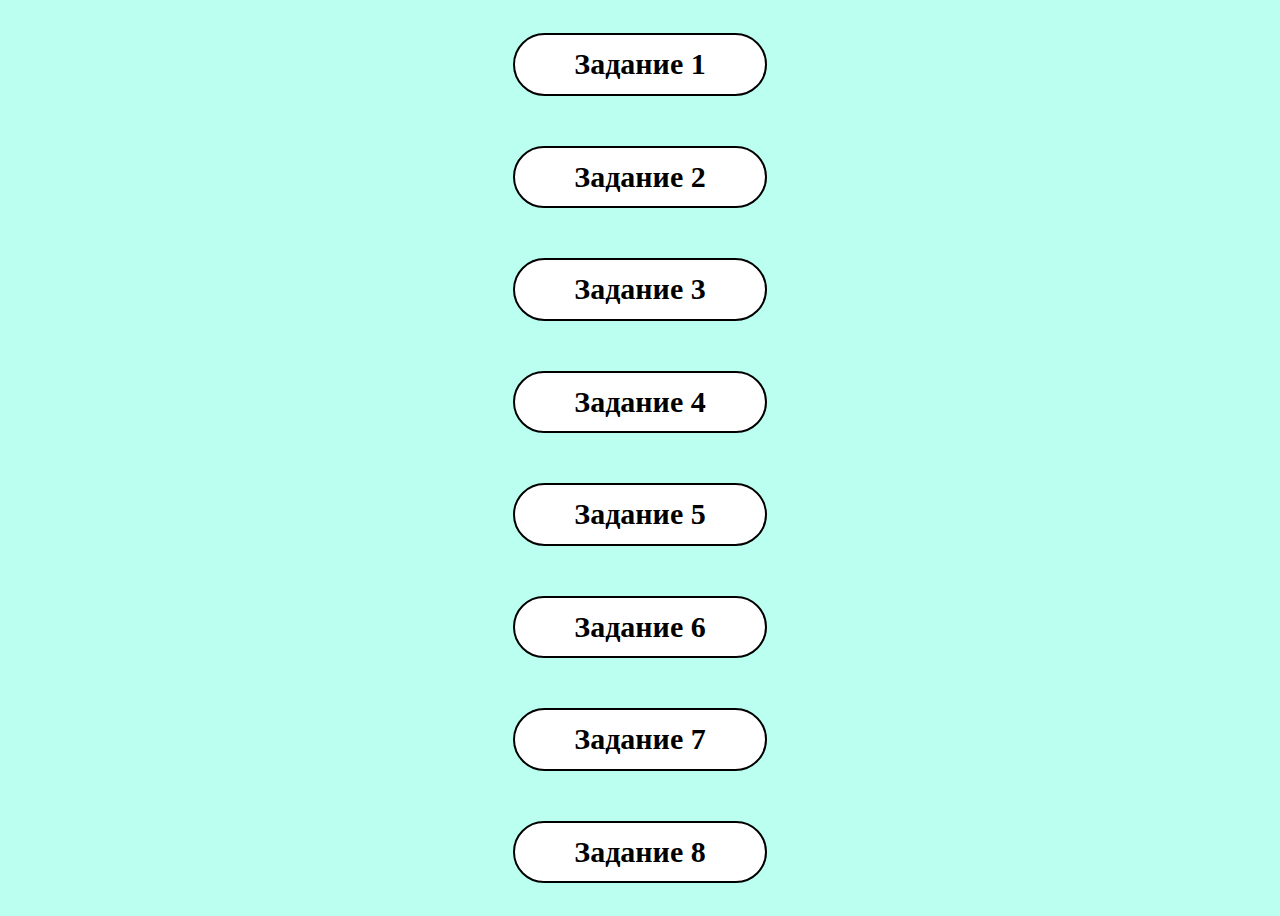
<file: index.html>
<!DOCTYPE html>
<html lang="en">
<head>
    <meta charset="UTF-8">
    <meta http-equiv="X-UA-Compatible" content="IE=edge">
    <meta name="viewport" content="width=device-width, initial-scale=1.0">
    <link rel="stylesheet" href="css/style.css">
    <title>Лаба 10</title>
</head>
<body>
        <div class="button"><a href="n1.html">Задание 1</a></div>
        <div class="button"><a href="n2.html">Задание 2</a></div>
        <div class="button"><a href="n3.html">Задание 3</a></div>
        <div class="button"><a href="n4.html">Задание 4</a></div>
        <div class="button"><a href="n5.html">Задание 5</a></div>
        <div class="button"><a href="n6.html">Задание 6</a></div>
        <div class="button"><a href="n7.html">Задание 7</a></div>
        <div class="button"><a href="n8.html">Задание 8</a></div>
</body>
</html>
</file>
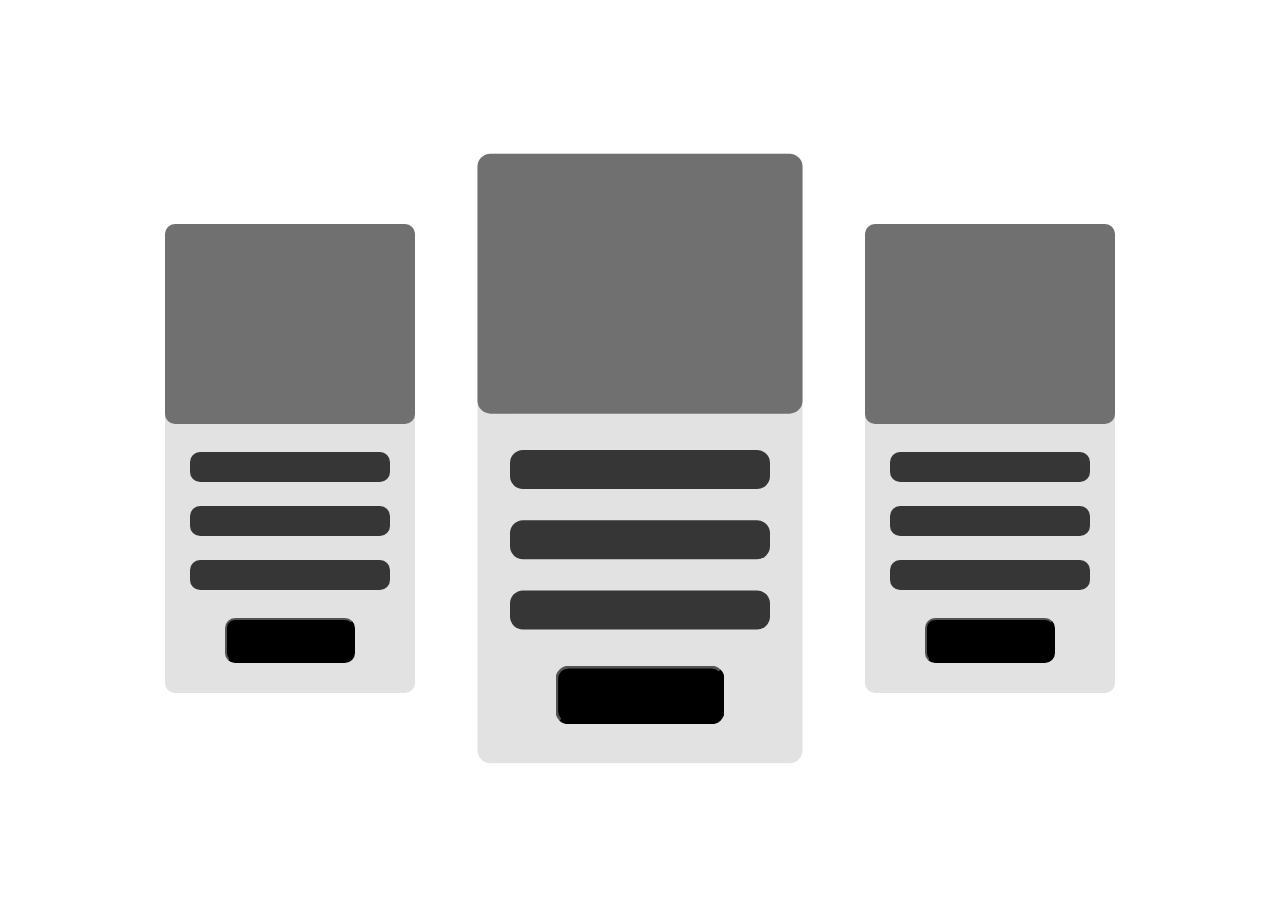
<file: n1.html>
<!DOCTYPE html>
<html lang="en">
<head>
    <meta charset="UTF-8">
    <meta http-equiv="X-UA-Compatible" content="IE=edge">
    <meta name="viewport" content="width=device-width, initial-scale=1.0">
    <title>№1</title>
    <link rel="stylesheet" href="css/n1.css">
</head>
<body>
    <div class="cards">
        <section class="card">
            <header></header>
            <ul>
                <li></li>
                <li></li>
                <li></li>
            </ul>
            <button></button>
        </section>
        <section class="card">
            <header></header>
            <ul>
                <li></li>
                <li></li>
                <li></li>
            </ul>
            <button></button>
        </section>
        <section class="card">
            <header></header>
            <ul>
                <li></li>
                <li></li>
                <li></li>
            </ul>
            <button></button>
        </section>
    </div>
</body>
</html>
</file>
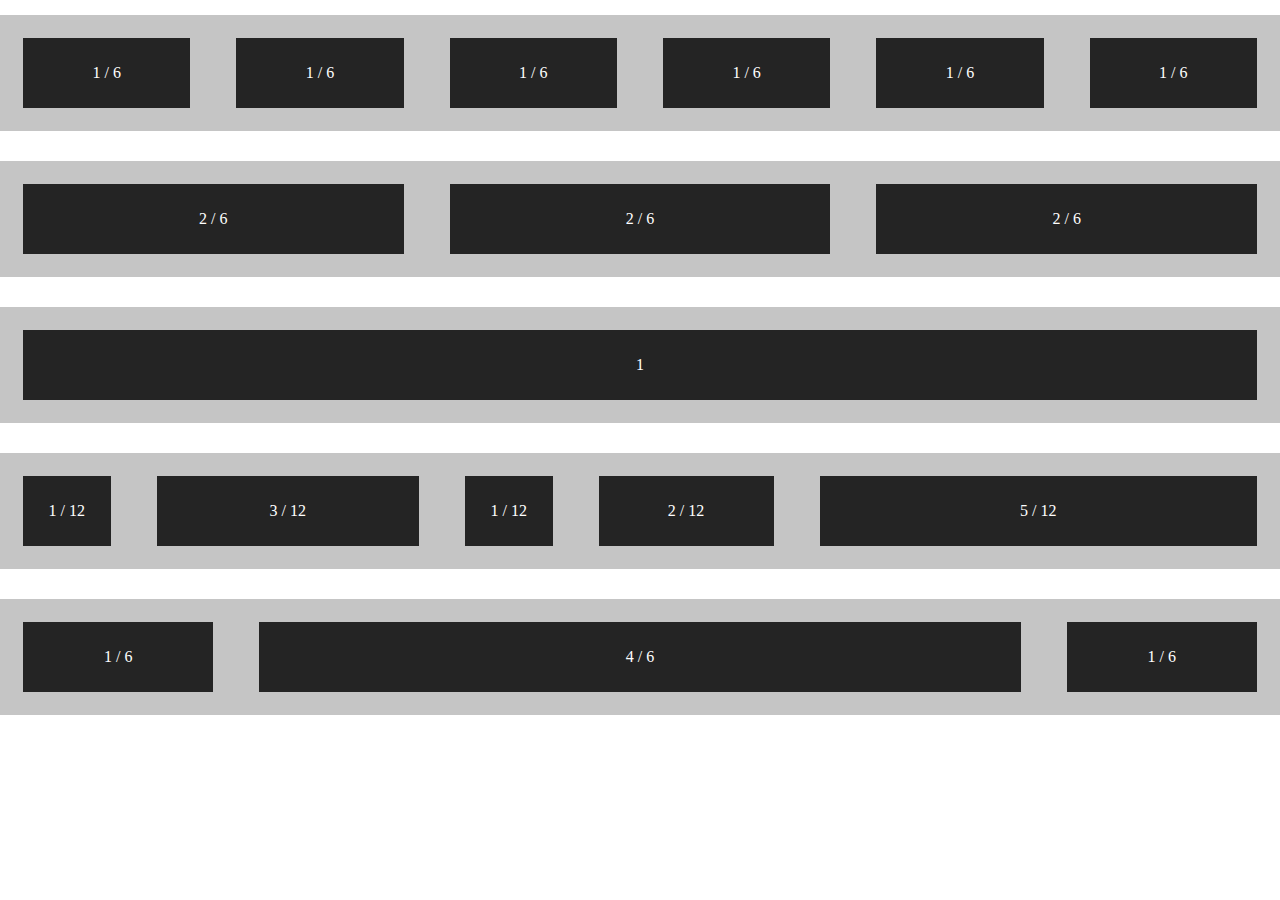
<file: n2.html>
<!DOCTYPE html>
<html lang="en">
<head>
    <meta charset="UTF-8">
    <meta http-equiv="X-UA-Compatible" content="IE=edge">
    <meta name="viewport" content="width=device-width, initial-scale=1.0">
    <link rel="stylesheet" href="css/n2.css">
    <title>№2</title>
</head>
<body>
    <div class="row">
        <div class="row__cell">1 / 6</div>
        <div class="row__cell">1 / 6</div>
        <div class="row__cell">1 / 6</div>
        <div class="row__cell">1 / 6</div>
        <div class="row__cell">1 / 6</div>
        <div class="row__cell">1 / 6</div>
    </div>

    <div class="row">
        <div class="row__cell">2 / 6</div>
        <div class="row__cell">2 / 6</div>
        <div class="row__cell">2 / 6</div>
    </div>

    <div class="row">
        <div class="row__cell">1</div>
    </div>

    <div class="row">
        <div class="row__cell">1 / 12</div>
        <div class="row__cell cell-3">3 / 12</div>
        <div class="row__cell">1 / 12</div>
        <div class="row__cell cell-2">2 / 12</div>
        <div class="row__cell cell-5">5 / 12</div>
    </div>

    <div class="row">
        <div class="row__cell">1 / 6</div>
        <div class="row__cell cell-4">4 / 6</div>
        <div class="row__cell">1 / 6</div>
    </div>


</body>
</html>
</file>
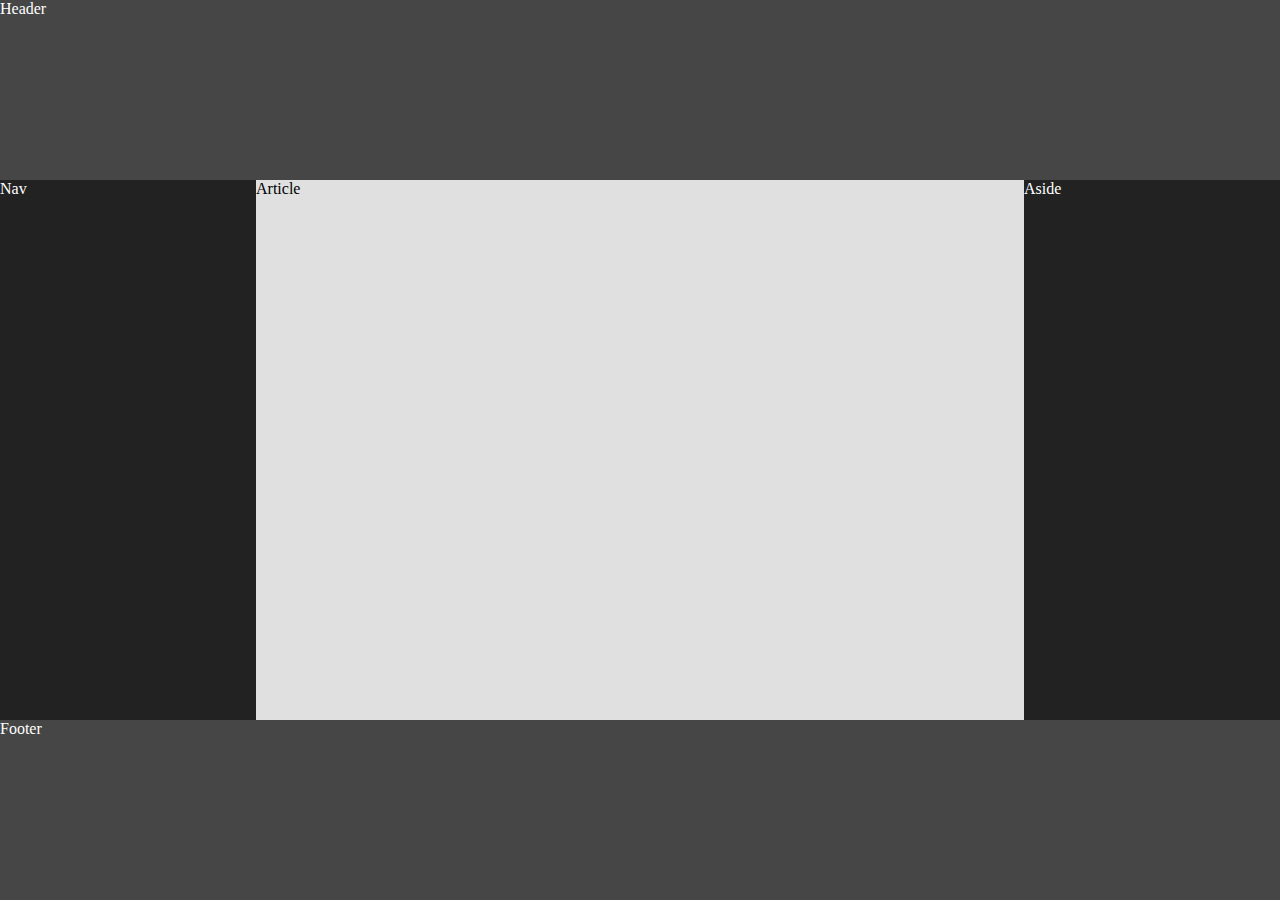
<file: n3.html>
<!DOCTYPE html>
<html lang="en">
<head>
    <meta charset="UTF-8">
    <meta http-equiv="X-UA-Compatible" content="IE=edge">
    <meta name="viewport" content="width=device-width, initial-scale=1.0">
    <link rel="stylesheet" href="css/n3.css">
    <title>№3</title>
</head>
<body>
    <header>Header</header>
    <main>
        <article>Article</article>
        <nav>Nav</nav>
        <aside>Aside</aside>
    </main>
    <footer>Footer</footer>
</body>
</html>
</file>
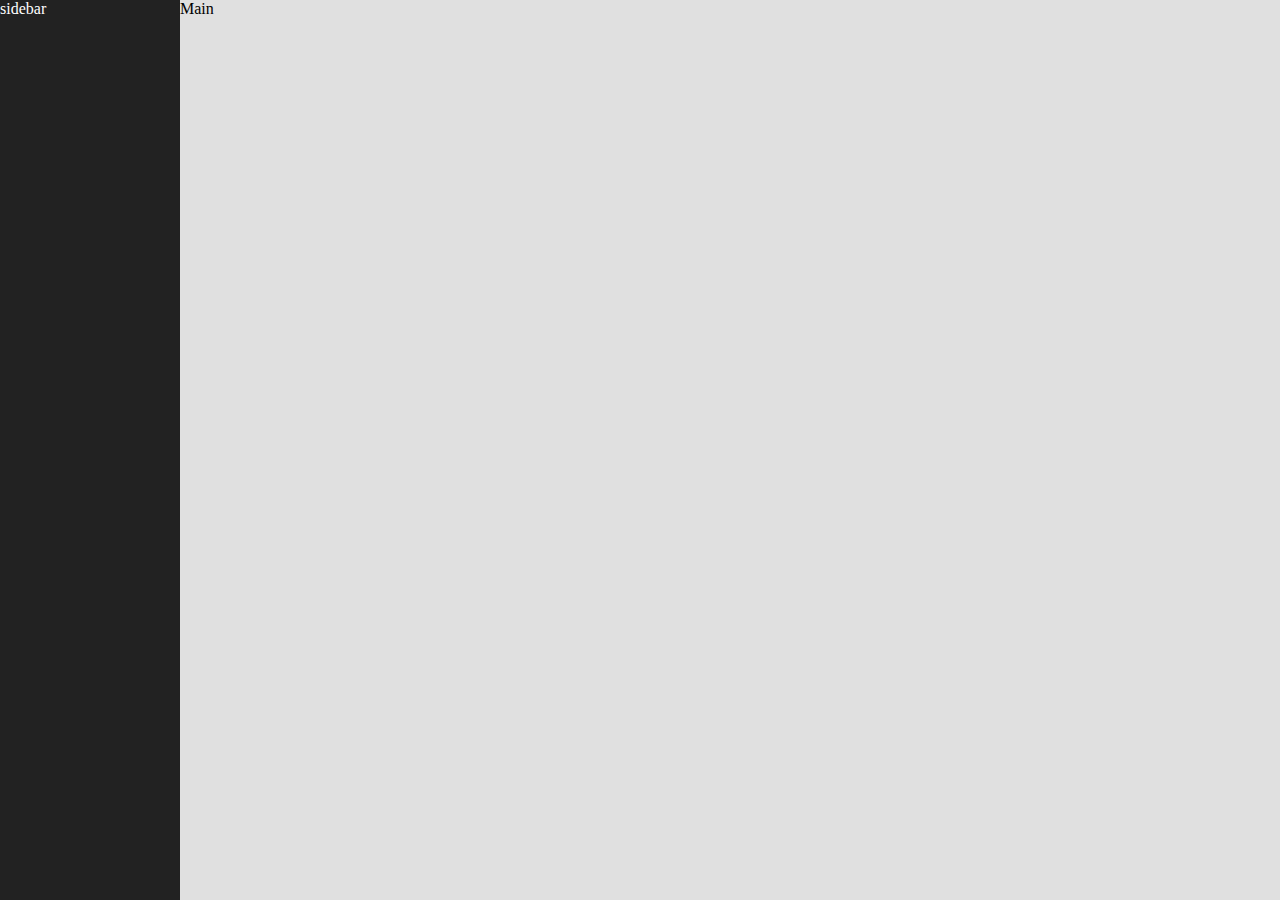
<file: n4.html>
<!DOCTYPE html>
<html lang="en">
<head>
    <meta charset="UTF-8">
    <meta http-equiv="X-UA-Compatible" content="IE=edge">
    <meta name="viewport" content="width=device-width, initial-scale=1.0">
    <link rel="stylesheet" href="css/n4.css">
    <title>№4</title>
</head>
<body>
    <aside>sidebar</aside>
    <main>Main</main>
</body>
</html>
</file>
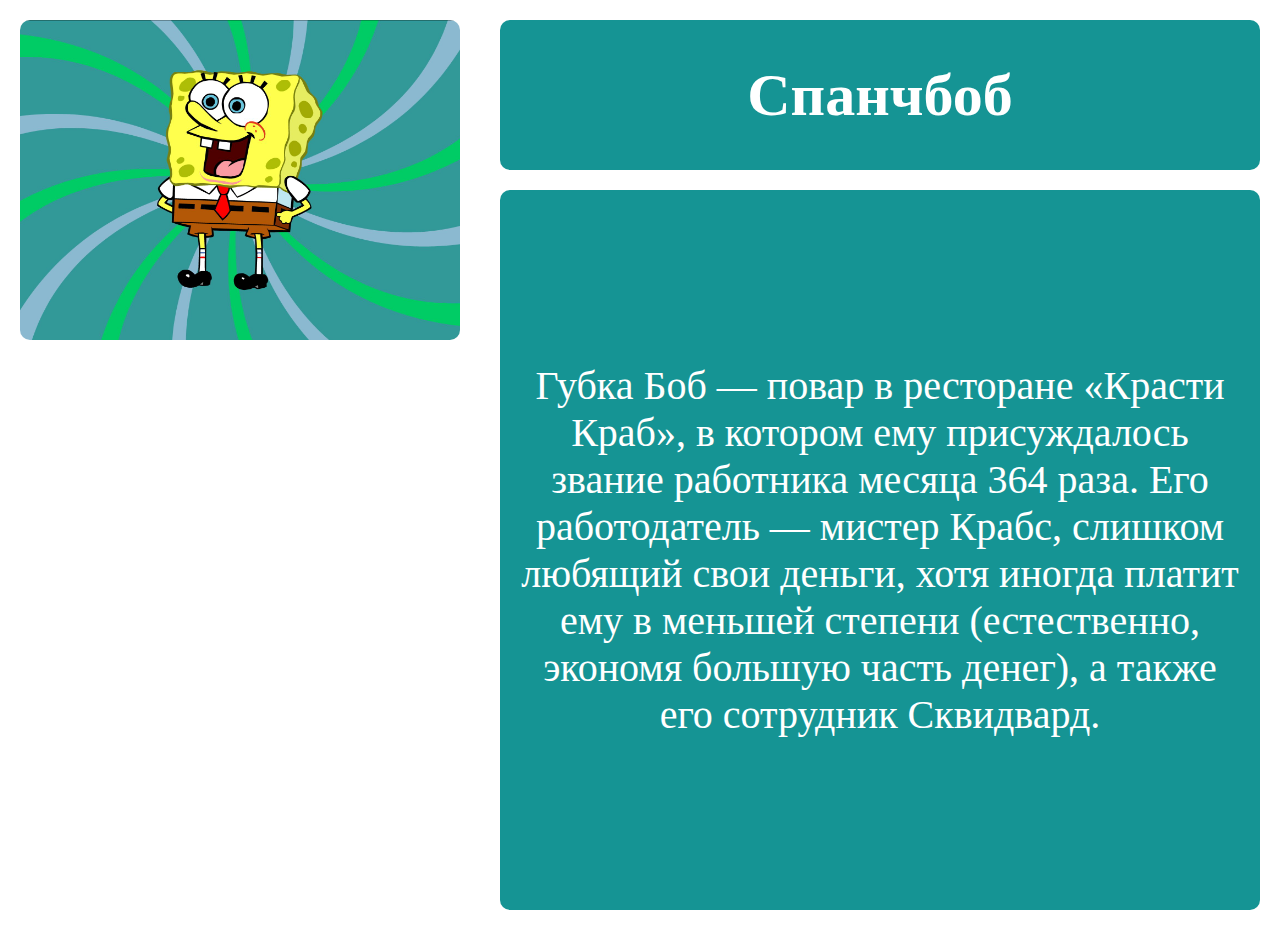
<file: n5.html>
<!DOCTYPE html>
<html lang="en">
<head>
    <meta charset="UTF-8">
    <meta http-equiv="X-UA-Compatible" content="IE=edge">
    <meta name="viewport" content="width=device-width, initial-scale=1.0">
    <link rel="stylesheet" href="css/n5.css">
    <title>№5</title>
</head>
<body>
    <div class="media">
        <div class="media-object"><img src="image/spanchbob.jpeg" alt=""></div>
        <div class="media-body">
            <h1>Спанчбоб</h1>
            <p>Губка Боб — повар в ресторане «Красти Краб», в котором ему присуждалось звание работника месяца 364 раза. Его работодатель — мистер Крабс, слишком любящий свои деньги, хотя иногда платит ему в меньшей степени (естественно, экономя большую часть денег), а также его сотрудник Сквидвард.</p>
        </div>
    </div>
</body>
</html>
</file>
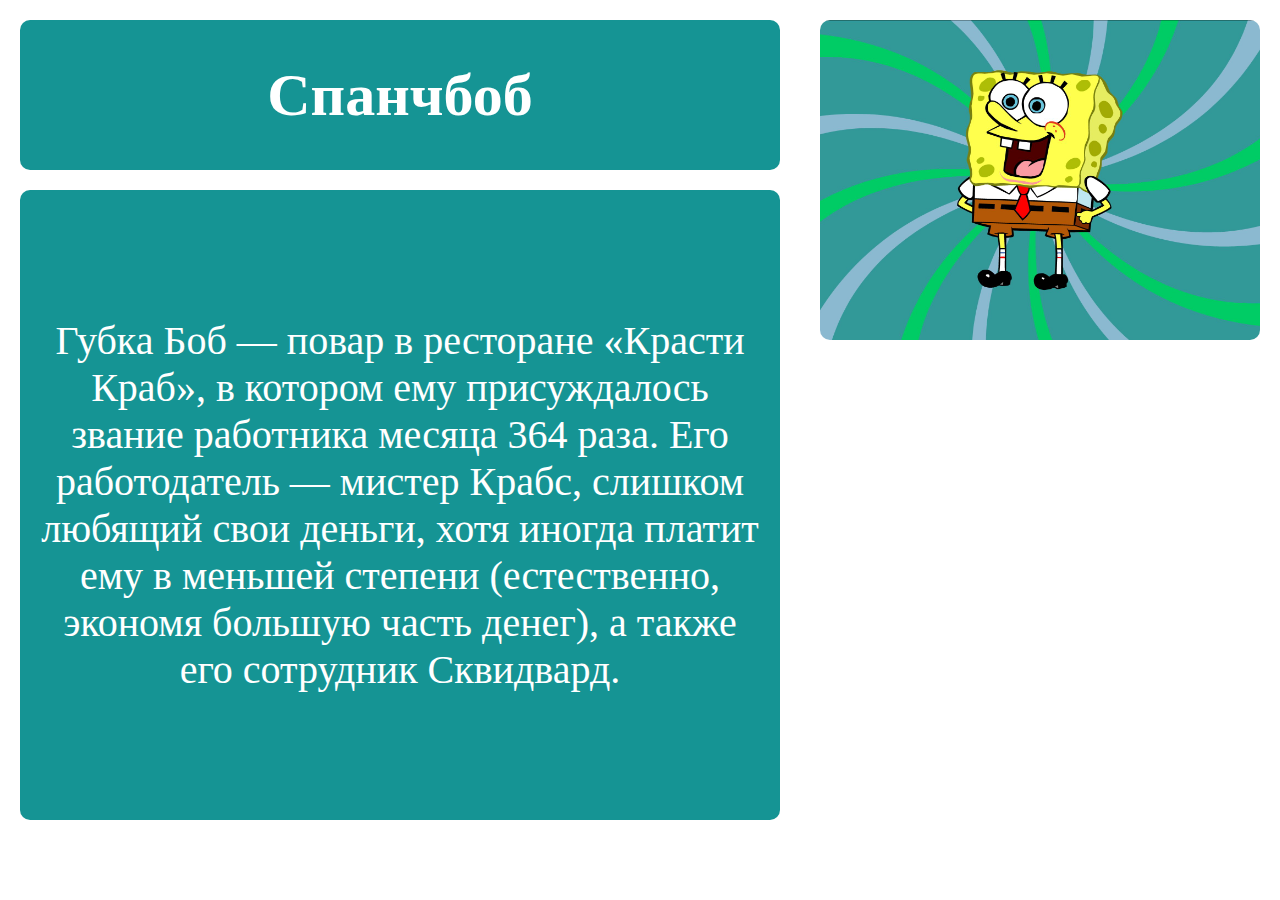
<file: n6.html>
<!DOCTYPE html>
<html lang="en">
<head>
    <meta charset="UTF-8">
    <meta http-equiv="X-UA-Compatible" content="IE=edge">
    <meta name="viewport" content="width=device-width, initial-scale=1.0">
    <link rel="stylesheet" href="css/n6.css">
    <title>№6</title>
</head>
<body>
    <div class="media">
        <div class="media-object"><img src="image/spanchbob.jpeg" alt=""></div>
        <div class="media-body">
            <h1>Спанчбоб</h1>
            <p>Губка Боб — повар в ресторане «Красти Краб», в котором ему присуждалось звание работника месяца 364 раза. Его работодатель — мистер Крабс, слишком любящий свои деньги, хотя иногда платит ему в меньшей степени (естественно, экономя большую часть денег), а также его сотрудник Сквидвард.</p>
        </div>
    </div>
</body>
</html>
</file>
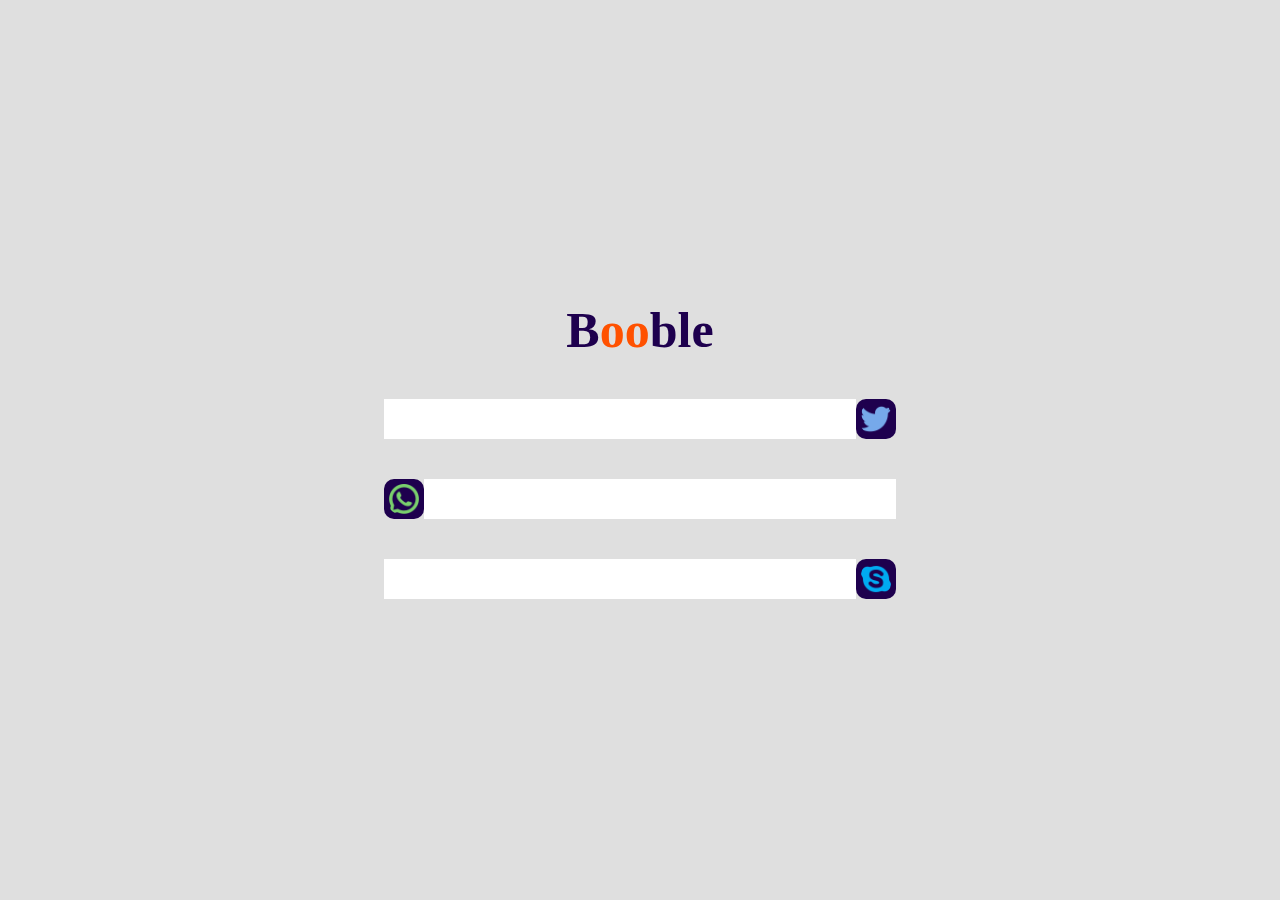
<file: n7.html>
<!DOCTYPE html>
<html lang="en">
<head>
    <meta charset="UTF-8">
    <meta http-equiv="X-UA-Compatible" content="IE=edge">
    <meta name="viewport" content="width=device-width, initial-scale=1.0">
    <link rel="stylesheet" href="css/n7.css">
    <title>№7</title>
</head>
<body>
    <h1 class="booble">B<span>oo</span>ble</h1>
    <form action="" class="form">
        <input type="text" class="form-text">
        <div class="form-icon"><img src="image/twitter.png" alt=""></div>
    </form>

    <form action="" class="form">
        <div class="form-icon"><img src="image/whatsap.png" alt=""></div>
        <input type="text" class="form-text">
    </form>

    <form action="" class="form">
        <input type="text" class="form-text">
        <div class="form-icon"><img src="image/skype.png" alt=""></div>
    </form>
</body>
</html>
</file>
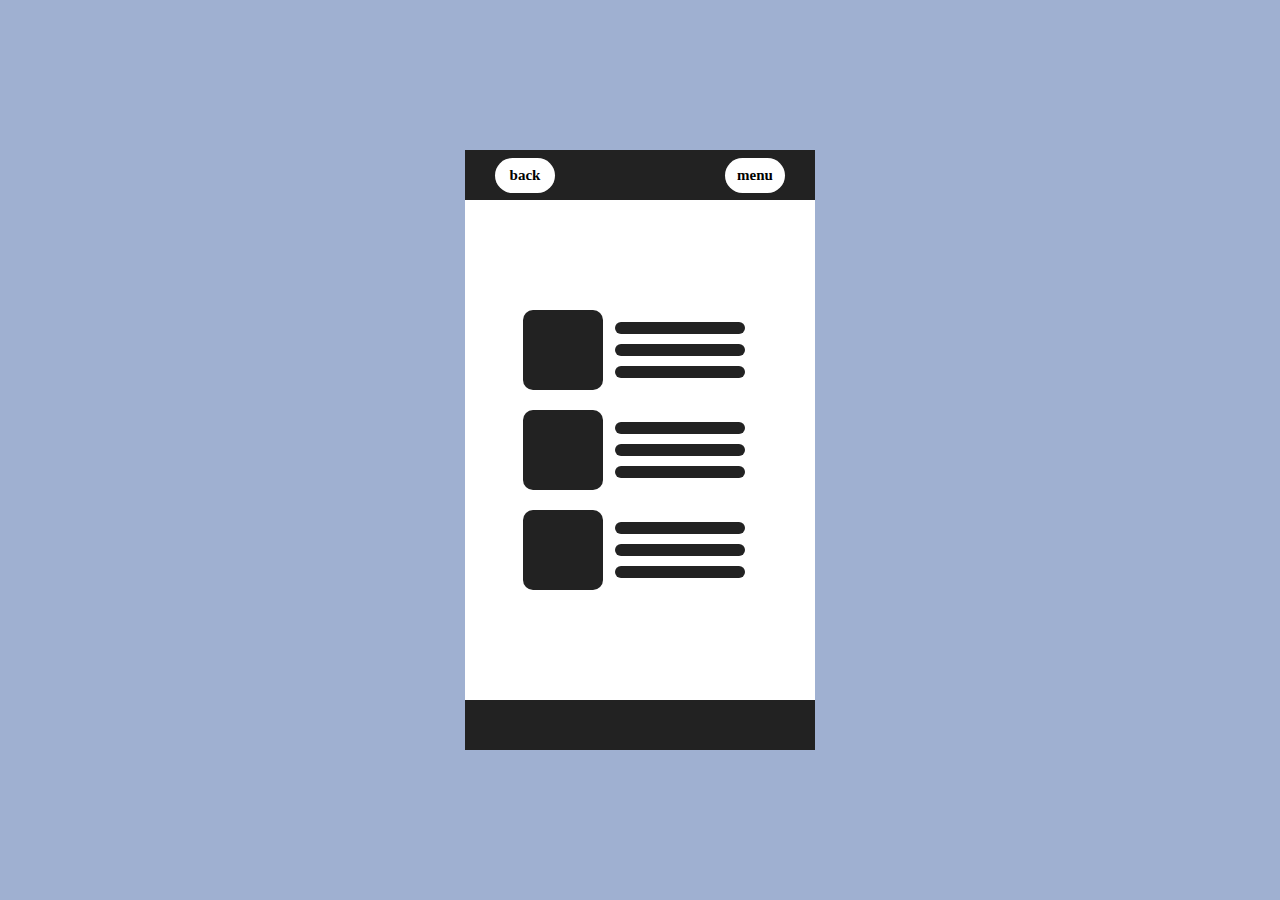
<file: n8.html>
<!DOCTYPE html>
<html lang="en">
<head>
    <meta charset="UTF-8">
    <meta http-equiv="X-UA-Compatible" content="IE=edge">
    <meta name="viewport" content="width=device-width, initial-scale=1.0">
    <link rel="stylesheet" href="css/n8.css">
    <title>№8</title>
</head>
<body>
    <div class="iphone">
        <header>
            <div class="button">back</div>
            <div class="button">menu</div>
        </header>
        <main>
            <div class="card">
                <div class="square"></div>
                <div class="text">
                    <div class="rec"></div>
                    <div class="rec"></div>
                    <div class="rec"></div>
                </div>
            </div>
            <div class="card">
                <div class="square"></div>
                <div class="text">
                    <div class="rec"></div>
                    <div class="rec"></div>
                    <div class="rec"></div>
                </div>
            </div>
            <div class="card">
                <div class="square"></div>
                <div class="text">
                    <div class="rec"></div>
                    <div class="rec"></div>
                    <div class="rec"></div>
                </div>
            </div>
        </main>
        <footer></footer>
    </div>
</body>
</html>
</file>
<file: css/style.css>
body {
    background: rgb(186, 255, 240);
    display: flex;
    align-items: center;
    justify-content: center;
    flex-direction: column;
    height: 100vh;
}

.line1, .line2 {
    display: flex;
    height: 100px;
}
.line2 {
    margin: 50px 0px;
}

.button {
    height: 80px;
    width: 250px;
    background-color: #fff;
    margin: 25px 25px;
    border-radius: 40px;
    border: solid 2px black;
}

.button a {
    height: 100%;
    width: 100%;
    color: black;
    text-decoration: none;
    display: flex;
    justify-content: center;
    align-items: center;
    font-size: 30px;
    font-weight: bold;
}
</file>
<file: css/n1.css>
* {
    border-radius: 10px;
}
.cards {
    min-height: 100vh;
}
.cards {
    display: flex;
    flex-wrap: wrap;
    align-items: center;
    justify-content: center;
}
.card {
    flex: 0 0 250px;
    background: rgb(226, 226, 226);
    margin: 0 50px;
    display: flex;
    flex-direction: column;
    justify-content: space-between;
}
.card:nth-child(2) {
    transform: scale(1.3);
}
.card header {
    height: 200px;
    background: rgb(112, 112, 112);
    z-index: 5000;
}
.card ul {
    width: 100%;
    display: flex;
    flex-direction: column;
    align-items: center;
    list-style-type: none;
    padding: 0;
}

.card ul li {
    width: 200px;
    height: 30px;
    margin: 12px 0;
    background-color: rgb(54, 54, 54);
}

button {
    height: 45px;
    background: black;
    width: 130px;
    align-self: center;
    margin-bottom: 30px;
}
</file>
<file: css/n2.css>
body {
    width: 100vw;
    height: 100vh;
    display: flex;
    flex-direction: column;
    margin: 0;
    color: white;
}

.row {
    width: 100%;
    margin: 15px auto;
    display: flex;
    background-color: #c5c5c5;
}

.row__cell {
    flex: 1;
    margin: 23px;
    background-color: #242424;
    height: 70px;
    display: flex;
    justify-content: center;
    align-items: center;
}

.cell-5 {
    flex: 5;
}

.cell-3 {
    flex: 3
}

.cell-2 {
    flex: 2
}
.cell-4 {
    flex: 4
}
</file>
<file: css/n3.css>
body {
    margin: 0;
    height: 100vh;
    display: flex;
    flex-direction: column;
    justify-content: space-between;
}

header,footer {
    height: 20vh;
    background-color: rgb(70, 70, 70);
    color: white;
}

main {
    flex: 1;
    display: flex;
    flex-direction: row;
}

article {
    background-color: rgb(224, 224, 224);
}

article {
    flex: 1;
}

nav, aside {
    width: 20vw;
    background: rgb(34, 34, 34);
    color: white;

}

nav {
    order: -1;
}
</file>
<file: css/n4.css>
body {
    margin: 0;
    height: 100vh;
    display: flex;
}

aside {
    width: 20vh;
    background: rgb(34, 34, 34);
    color: white;
}

main {
    flex: 1;
    background: rgb(224, 224, 224);
}
</file>
<file: css/n5.css>
body {
    margin: 0;
    height: 100vh;
}

.media {
    display: flex;
    height: 100vh;
    align-items: flex-start;
}

.media-object {
    height: 320px;
    width: 440px;
    border-radius: 10px;
    margin: 20px
}

.media-object img {
    height: 100%;
    width: 100%;
    border-radius: 10px;
}

.media-body {
    flex: 1
}

h1 {
    font-size: 60px;
}

.media-body h1, p {
    background-color: rgb(21, 148, 148);
    color: white;
    margin: 20px;
    height: 150px;
    border-radius: 10px;
    display: flex;
    justify-content: center;
    align-items: center;
    box-sizing: border-box;
    padding: 20px;
}

.media-body p {
    font-size: 40px;
    flex: 1;
    height: 80vh;
    text-align: center;
}
</file>
<file: css/n6.css>
body {
    margin: 0;
    height: 100vh;
}

.media {
    display: flex;
    height: 100vh;
    align-items: flex-start;
}

.media-object {
    height: 320px;
    width: 440px;
    border-radius: 10px;
    margin: 20px;
    order: 1;
}

.media-object img {
    height: 100%;
    width: 100%;
    border-radius: 10px;
}

.media-body {
    flex: 1
}

h1 {
    font-size: 60px;
}

.media-body h1, p {
    background-color: rgb(21, 148, 148);
    color: white;
    margin: 20px;
    height: 150px;
    border-radius: 10px;
    display: flex;
    justify-content: center;
    align-items: center;
    box-sizing: border-box;
    padding: 20px;
}

.media-body p {
    font-size: 40px;
    flex: 1;
    height: 70vh;
    text-align: center;
}
</file>
<file: css/n7.css>
* {
    margin: 0;
    padding: 0;
    border-radius: 10px;
}

body {
    background-color: rgb(223, 223, 223);
    width: 100%;
    height: 100vh;
    display: flex;
    justify-content: center;
    align-items: center;
    flex-direction: column;
}

.form {
    display: flex;
    align-items: center;
    margin-top: 40px;
    width: 40vw;
}
.form-text {
    height: 40px;
    flex: 1;
    border: none;
    border-radius: 0px;
}

.form-icon {
    height: 40px;
    width: 40px;
    background-color: rgb(30, 0, 78);
    display: flex;
    justify-content: center;
    align-items: center;
    color: white;
}
.form-icon img {
    height: 30px;
}

.booble {
    color: rgb(30, 0, 78);
    font-size: 50px;
}

.booble span {
    color: rgb(255, 81, 0);
}
</file>
<file: css/n8.css>
* {
    margin: 0;
    padding: 0;
}

body {
    height: 100vh;
    background: #9fb0d1;
    display: flex;
    justify-content: center;
}

.iphone {
    align-self: center;
    height: 600px;
    width: 350px;
    display: flex;
    flex-direction: column;
    justify-content: space-between;
    background: white;
}

header {
    height: 50px;
    width: 100%;
    display: flex;
    justify-content: space-between;
    align-items: center;
    background: #222222;
    box-sizing: border-box;
    padding: 0 30px;
}

button {
    background: rgb(215, 252, 255);
    font-size: 25px;
    padding: 5px 10px;
}

footer {
    height: 50px;
    background: #222222;;
}

main {
    position: relative;
    display: flex;
    flex-direction: column;
    align-items: center;
    flex: 1;
    justify-content: center;
}

.card {
    display: flex;
    align-items: center;
}

.card:nth-child(2) {
    margin: 20px 0;
}

.square {
    height: 80px;
    width: 80px;
    background: #222222;;
    border-radius: 10px;
}

.rec {
    height: 12px;
    width: 130px;
    background-color: #222222;;
    margin: 10px 12px;
    border-radius: 10px;
}

.button {
    height: 35px;
    width: 60px;
    border-radius: 40px;
    background-color: white;
    display: flex;
    justify-content: center;
    align-items: center;
    font-size: 15px;
    font-weight: bold;
}
</file>
